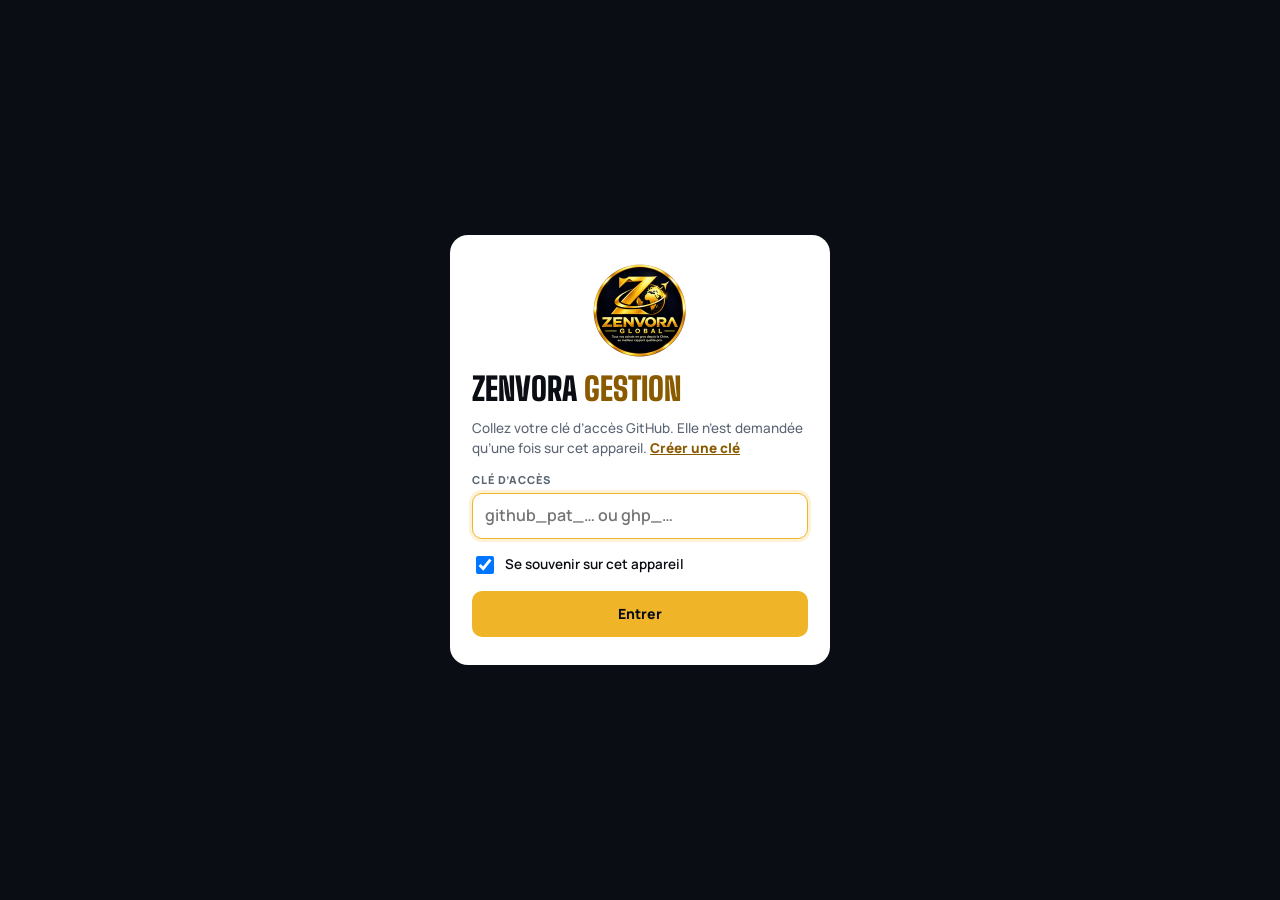
<file: gestion/index.html>
<!DOCTYPE html>
<html lang="fr">
<head>
<meta charset="utf-8">
<meta name="viewport" content="width=device-width, initial-scale=1, viewport-fit=cover">
<meta name="robots" content="noindex, nofollow">
<meta name="theme-color" content="#0B1828">
<title>Gestion — Zenvora Global</title>
<link rel="icon" href="../assets/img/favicon-64.png" type="image/png">
<link rel="manifest" href="manifest.webmanifest">
<link rel="apple-touch-icon" href="../assets/img/logo-192.png">
<meta name="apple-mobile-web-app-capable" content="yes">
<link rel="preconnect" href="https://fonts.googleapis.com">
<link rel="preconnect" href="https://fonts.gstatic.com" crossorigin>
<link href="https://fonts.googleapis.com/css2?family=Big+Shoulders+Display:wght@700;800;900&family=Manrope:wght@500;600;700;800&display=swap" rel="stylesheet">
<link rel="stylesheet" href="../assets/css/admin.css?v=5">
</head>
<body>

<!-- ================= CONNEXION ================= -->
<section class="login" id="login" hidden>
  <form class="login-card" id="loginForm">
    <img src="../assets/img/logo-192.png" alt="" width="96" height="96" style="margin:0 auto">
    <h1>Zenvora <span>Gestion</span></h1>
    <p id="loginHint">Espace réservé à l'administrateur.</p>
    <label class="f">
      <span id="loginLbl">Mot de passe</span>
      <input type="password" id="loginPass" autocomplete="current-password" required>
    </label>
    <label class="keep" id="keepWrap" hidden><input type="checkbox" id="loginKeep" checked> Se souvenir sur cet appareil</label>
    <button class="b b-main" type="submit" id="loginBtn">Entrer</button>
    <p class="err" id="loginErr" role="alert"></p>
  </form>
</section>

<!-- ================= APPLICATION ================= -->
<div class="app" id="app" hidden>
  <header class="top">
    <div class="top-brand"><img src="../assets/img/logo-192.png" alt="" width="32" height="32"><b>Gestion</b><span class="mode" id="modeTag"></span></div>
    <div class="top-act">
      <a class="b b-line b-sm" href="../index.html" target="_blank" rel="noopener">Voir le site</a>
      <button class="b b-ghost b-sm" type="button" id="logout">Quitter</button>
    </div>
  </header>

  <nav class="tabs" id="tabs" aria-label="Sections">
    <button type="button" data-tab="produits" aria-current="page"><svg viewBox="0 0 24 24"><path d="M3.5 7.5 12 3l8.5 4.5v9L12 21l-8.5-4.5z M3.5 7.5 12 12l8.5-4.5M12 12v9"/></svg>Produits</button>
    <button type="button" data-tab="rayons"><svg viewBox="0 0 24 24"><path d="M4 4h7v7H4zM13 4h7v7h-7zM4 13h7v7H4zM13 13h7v7h-7z"/></svg>Rayons</button>
    <button type="button" data-tab="reglages"><svg viewBox="0 0 24 24"><path d="M4 7h10M18 7h2M4 17h4M12 17h8"/><circle cx="16" cy="7" r="2"/><circle cx="10" cy="17" r="2"/></svg>Réglages</button>
    <button type="button" data-tab="demandes"><svg viewBox="0 0 24 24"><path d="M4 5h16v11H9l-5 4z"/></svg>Demandes</button>
  </nav>

  <main class="main">
    <!-- PRODUITS -->
    <section class="tab" id="tab-produits">
      <div class="bar">
        <input type="search" id="pSearch" placeholder="Rechercher un produit…" autocomplete="off">
        <select id="pCat"></select>
      </div>
      <div class="chips" id="pFilter">
        <button type="button" data-f="all" aria-pressed="true">Tous <i id="nAll"></i></button>
        <button type="button" data-f="featured" aria-pressed="false">★ Carrousel <i id="nFeat"></i></button>
        <button type="button" data-f="top" aria-pressed="false">En tête <i id="nTop"></i></button>
        <button type="button" data-f="hidden" aria-pressed="false">Masqués <i id="nHid"></i></button>
      </div>
      <p class="help" id="pHelp"></p>
      <p class="note-sync" id="syncNote" hidden>Chaque modification est enregistrée en ligne et visible sur le site public sous 5 minutes environ (immédiatement sur cet appareil).</p>
      <div class="plist" id="pList"></div>
      <button class="fab" type="button" id="pNew" aria-label="Ajouter un produit"><svg viewBox="0 0 24 24"><path d="M12 5v14M5 12h14"/></svg><span>Ajouter</span></button>
    </section>

    <!-- RAYONS -->
    <section class="tab" id="tab-rayons" hidden>
      <h2>Rayons</h2>
      <p class="help">Renommez, réordonnez ou ajoutez des rayons. Un rayon qui contient des produits ne peut pas être supprimé.</p>
      <div class="clist" id="cList"></div>
      <div class="row-add">
        <input type="text" id="cNew" placeholder="Nouveau rayon (ex. Pièces auto)" maxlength="40">
        <button class="b b-line" type="button" id="cAdd">Ajouter</button>
      </div>
      <button class="b b-main b-block" type="button" id="cSave">Enregistrer les rayons</button>
    </section>

    <!-- RÉGLAGES -->
    <section class="tab" id="tab-reglages" hidden>
      <h2>Réglages</h2>
      <form class="card-f" id="sForm">
        <label class="f">
          <span>Montant minimum d'une commande ($)</span>
          <input type="number" id="sMin" min="1" step="1" inputmode="numeric" required>
          <small>La quantité minimum de chaque produit est calculée à partir de ce montant (ex. 500 $ → produit à 1 $ = 500 pièces).</small>
        </label>
        <label class="f">
          <span>Taux : 1 $ = … FCFA</span>
          <input type="number" id="sRate" min="1" step="1" inputmode="numeric" required>
        </label>
        <label class="f">
          <span>Numéro WhatsApp des commandes</span>
          <input type="tel" id="sWa" placeholder="+86 …" required>
          <small>Format international, avec l'indicatif (ex. +86 138 0000 0000).</small>
        </label>
        <button class="b b-main b-block" type="submit">Enregistrer les réglages</button>
      </form>
      <div class="card-f danger">
        <h3>Catalogue de démonstration</h3>
        <p class="help" id="seedHelp"></p>
        <button class="b b-line b-block" type="button" id="seedBtn"></button>
      </div>
    </section>

    <!-- DEMANDES -->
    <section class="tab" id="tab-demandes" hidden>
      <h2>Demandes WhatsApp</h2>
      <p class="help" id="dHelp">Les commandes arrivent directement sur votre WhatsApp : chaque message contient le produit, la référence, la quantité, le total, le pays et la ville. Elles sont aussi notées dans l’onglet « Demandes » de votre Google Sheet quand Google est joignable.</p>
      <div class="dlist" id="dList"></div>
    </section>
  </main>
</div>

<!-- ================= FICHE D'ÉDITION ================= -->
<div class="sheet" id="sheet" hidden>
  <div class="sheet-bg" data-close></div>
  <form class="sheet-panel" id="eForm" novalidate>
    <div class="sheet-head">
      <button class="b b-ghost b-sm" type="button" data-close>Annuler</button>
      <b id="eTitle">Nouveau produit</b>
      <button class="b b-main b-sm" type="submit" id="eSave">Enregistrer</button>
    </div>
    <div class="sheet-body">
      <div class="f">
        <span>Photos <i>(la première est la photo principale)</i></span>
        <div class="photos" id="ePhotos"></div>
        <div class="photo-add">
          <label class="b b-line">
            <input type="file" id="eFiles" accept="image/*" multiple hidden>
            <svg viewBox="0 0 24 24"><path d="M4 7h3l2-2h6l2 2h3v12H4z"/><circle cx="12" cy="13" r="3.5"/></svg>Ajouter des photos
          </label>
          <div class="url-add"><input type="url" id="eUrl" placeholder="…ou coller l'adresse d'une photo"><button class="b b-ghost b-sm" type="button" id="eUrlAdd">OK</button></div>
        </div>
        <p class="up" id="eUp" hidden></p>
      </div>
      <label class="f"><span>Nom du produit *</span><input type="text" id="eName" maxlength="90" required></label>
      <div class="two">
        <label class="f"><span>Rayon *</span><select id="eCat" required></select></label>
        <label class="f"><span>Prix unitaire ($) *</span><input type="text" id="ePrice" inputmode="decimal" placeholder="ex. 1,80" required></label>
      </div>
      <p class="calc" id="eCalc"></p>
      <label class="f"><span>Quantité minimum <i>(facultatif)</i></span><input type="number" id="eMoq" min="0" step="1" inputmode="numeric"><small id="eMoqHelp"></small></label>
      <label class="f"><span>Accroche <i>(une ligne)</i></span><input type="text" id="eTag" maxlength="70" placeholder="ex. Coton, tailles S à XXL"></label>
      <label class="f"><span>Description</span><textarea id="eDesc" rows="4" maxlength="600"></textarea></label>
      <div class="sw-list">
        <label class="sw"><input type="checkbox" id="eFeat"><span></span><div><b>Dans le carrousel</b><small>Le ruban qui défile en haut du site</small></div></label>
        <label class="sw"><input type="checkbox" id="eTop"><span></span><div><b>En tête de la boutique</b><small>Affiché avant « Voir plus »</small></div></label>
        <label class="sw"><input type="checkbox" id="eActive"><span></span><div><b>Visible sur le site</b><small>Décochez pour masquer sans supprimer</small></div></label>
      </div>
      <p class="err" id="eErr" role="alert"></p>
      <button class="b b-danger b-block" type="button" id="eDel" hidden>Supprimer ce produit</button>
    </div>
  </form>
</div>

<div class="toast" id="toast" role="status" hidden></div>

<script src="../assets/js/config.js?v=5"></script>
<script src="../assets/js/products.js?v=5"></script>
<script src="../assets/js/store.js?v=9"></script>
<script src="../assets/js/admin.js?v=5"></script>
</body>
</html>
</file>
<file: assets/css/admin.css>
/* ZENVORA GLOBAL — espace de gestion (mobile d'abord) */
:root{
  --ink:#0A0D14; --ink-2:#141A26; --paper:#F3F0E9; --paper-2:#EAE5DA; --line:#DED7C9; --muted:#5B6573;
  --accent:#F0B429; --accent-ink:#8A5A00; --ok:#128C4B; --bad:#C62828;
  --f-d:"Big Shoulders Display", "Arial Narrow", Impact, sans-serif;
  --f:"Manrope", system-ui, -apple-system, "Segoe UI", sans-serif;
}
*,*::before,*::after{ box-sizing:border-box; }
html.locked{ overflow:hidden; }
body{ margin:0; background:var(--paper); color:var(--ink); font:500 15px/1.45 var(--f); -webkit-font-smoothing:antialiased; }
button,input,select,textarea{ font:inherit; color:inherit; }
button{ cursor:pointer; }
h1,h2,h3,p{ margin:0; }
img{ display:block; max-width:100%; }
svg{ width:20px; height:20px; fill:none; stroke:currentColor; stroke-width:1.8; stroke-linecap:round; stroke-linejoin:round; flex:none; }
[hidden]{ display:none !important; }
:focus-visible{ outline:2px solid var(--accent); outline-offset:2px; }

/* boutons */
.b{ display:inline-flex; align-items:center; justify-content:center; gap:8px; min-height:46px; padding:0 18px; border-radius:10px; border:0; font-weight:800; font-size:14px; text-decoration:none; color:inherit; background:none; }
.b:disabled{ opacity:.55; cursor:progress; }
.b-main{ background:var(--accent); color:var(--ink); }
.b-line{ border:1.5px solid var(--ink); background:#fff; }
.b-ghost{ background:transparent; }
.b-danger{ background:#fff; color:var(--bad); border:1.5px solid #F2C4C4; }
.b-sm{ min-height:38px; padding:0 12px; font-size:13px; }
.b-block{ width:100%; }
.err{ color:var(--bad); font-size:13px; font-weight:700; }
.err:empty{ display:none; }
.help{ font-size:13px; color:var(--muted); }
.empty{ padding:32px 12px; text-align:center; color:var(--muted); background:#fff; border:1px dashed var(--line); border-radius:12px; }

/* champs */
.f{ display:flex; flex-direction:column; gap:5px; }
.f > span{ font-size:11px; font-weight:800; letter-spacing:.08em; text-transform:uppercase; color:var(--muted); }
.f > span i{ text-transform:none; letter-spacing:0; font-weight:600; font-style:normal; }
.f small{ font-size:12px; color:var(--muted); }
input[type="text"], input[type="password"], input[type="number"], input[type="tel"], input[type="url"], input[type="search"], select, textarea{
  width:100%; min-height:46px; border:1.5px solid var(--line); border-radius:10px; background:#fff; padding:10px 12px; font-size:16px; font-weight:600; outline:0;
}
textarea{ resize:vertical; min-height:96px; line-height:1.45; }
input:focus, select:focus, textarea:focus{ border-color:var(--accent); box-shadow:0 0 0 3px rgba(240,180,41,.18); }

/* connexion */
.login{ min-height:100dvh; display:grid; place-items:center; padding:16px; background:var(--ink); }
.login-card{ width:min(380px, 100%); background:#fff; border-radius:18px; padding:28px 22px; display:flex; flex-direction:column; gap:14px; }
.login-card h1{ font:900 32px/1 var(--f-d); text-transform:uppercase; }
.login-card h1 span{ color:var(--accent-ink); }
.login-card p{ font-size:13.5px; color:var(--muted); }

/* barre du haut + onglets */
.top{ position:sticky; top:0; z-index:20; display:flex; align-items:center; justify-content:space-between; gap:10px; padding:10px 14px; background:var(--ink); color:#fff; }
.top-brand{ display:flex; align-items:center; gap:8px; }
.top-brand b{ font:900 22px/1 var(--f-d); text-transform:uppercase; }
.mode{ font-size:10.5px; font-weight:800; letter-spacing:.06em; text-transform:uppercase; padding:3px 7px; border-radius:6px; background:rgba(18,140,75,.25); color:#7EE2A8; }
.mode.demo{ background:rgba(240,180,41,.2); color:#FFB08F; }
.top-act{ display:flex; gap:6px; white-space:nowrap; }
.top .b-line{ background:transparent; color:#fff; border-color:rgba(255,255,255,.35); }
.top .b-ghost{ color:#C5D1DE; }
.tabs{
  position:fixed; z-index:20; left:0; right:0; bottom:0; display:grid; grid-template-columns:repeat(4, 1fr);
  background:#fff; border-top:1px solid var(--line); padding-bottom:env(safe-area-inset-bottom);
}
.tabs button{ display:flex; flex-direction:column; align-items:center; gap:2px; padding:8px 4px 9px; border:0; background:none; font-size:11.5px; font-weight:700; color:var(--muted); }
.tabs button[aria-current="page"]{ color:var(--ink); }
.tabs button[aria-current="page"] svg{ color:var(--accent); }
.main{ max-width:880px; margin:0 auto; padding:14px 14px 120px; }
.tab{ display:flex; flex-direction:column; gap:12px; }
.tab h2{ font:900 30px/1 var(--f-d); text-transform:uppercase; }
@media (min-width:900px){
  .tabs{ position:sticky; top:58px; bottom:auto; max-width:880px; margin:12px auto 0; border:1px solid var(--line); border-radius:12px; overflow:hidden; }
  .tabs button{ flex-direction:row; justify-content:center; gap:8px; padding:12px; font-size:14px; }
  .main{ padding-bottom:60px; }
}

/* produits */
.bar{ display:grid; grid-template-columns:1fr; gap:8px; }
@media (min-width:600px){ .bar{ grid-template-columns:1fr 220px; } }
.chips{ display:flex; gap:6px; overflow-x:auto; scrollbar-width:none; }
.chips button{ flex:none; display:inline-flex; align-items:center; gap:6px; height:36px; padding:0 12px; border-radius:999px; border:1px solid var(--line); background:#fff; font-weight:700; font-size:13px; }
.chips button i{ font-style:normal; font-size:11px; color:var(--muted); font-weight:800; }
.chips button[aria-pressed="true"]{ background:var(--ink); color:#fff; border-color:var(--ink); }
.chips button[aria-pressed="true"] i{ color:var(--accent); }
.plist{ display:flex; flex-direction:column; gap:6px; }
.prow{ display:flex; align-items:center; gap:6px; background:#fff; border:1px solid var(--line); border-radius:12px; padding:6px; }
.prow.off{ opacity:.55; }
.prow-main{ flex:1; min-width:0; display:flex; align-items:center; gap:10px; border:0; background:none; padding:0; text-align:left; }
.pimg{ width:56px; height:56px; border-radius:9px; overflow:hidden; background:var(--paper-2); flex:none; }
.pimg img{ width:100%; height:100%; object-fit:cover; }
.ptxt{ min-width:0; display:flex; flex-direction:column; }
.ptxt b{ font-size:14px; line-height:1.25; white-space:nowrap; overflow:hidden; text-overflow:ellipsis; }
.ptxt small{ font-size:11.5px; color:var(--muted); font-weight:600; white-space:nowrap; overflow:hidden; text-overflow:ellipsis; }
.pprice{ font:900 18px/1.1 var(--f-d); }
.pprice em{ font:600 11.5px var(--f); font-style:normal; color:var(--muted); }
.pact{ display:flex; gap:4px; }
.ic{ width:38px; height:38px; display:grid; place-items:center; border-radius:9px; border:1px solid var(--line); background:#fff; font-weight:900; font-size:15px; color:var(--muted); }
.ic:disabled{ opacity:.35; }
.ic[aria-pressed="true"]{ background:var(--ink); color:#fff; border-color:var(--ink); }
.ic.star[aria-pressed="true"]{ background:var(--accent); color:var(--ink); border-color:var(--accent); }
.ic.eye[aria-pressed="true"]{ background:#fff; color:var(--ok); border-color:#BFE3CD; }
.ic svg{ width:18px; height:18px; }
.fab{
  position:fixed; z-index:21; right:16px; bottom:calc(72px + env(safe-area-inset-bottom));
  display:inline-flex; align-items:center; gap:6px; height:52px; padding:0 18px 0 14px; border-radius:999px; border:0;
  background:var(--accent); color:var(--ink); font-weight:800; box-shadow:0 12px 28px -10px rgba(240,180,41,.8);
}
@media (min-width:900px){ .fab{ bottom:24px; right:24px; } }

/* rayons */
.clist{ display:flex; flex-direction:column; gap:6px; }
.crow{ display:flex; align-items:center; gap:6px; background:#fff; border:1px solid var(--line); border-radius:12px; padding:6px; }
.crow input{ flex:1; min-width:0; min-height:40px; }
.cmove{ display:flex; gap:4px; }
.cn{ min-width:28px; text-align:center; font-weight:800; font-size:13px; color:var(--muted); }
.row-add{ display:flex; gap:8px; }

/* réglages */
.card-f{ display:flex; flex-direction:column; gap:14px; background:#fff; border:1px solid var(--line); border-radius:14px; padding:16px; }
.card-f h3{ font:900 20px var(--f-d); text-transform:uppercase; }

/* demandes */
.dlist{ display:flex; flex-direction:column; gap:6px; }
.drow{ background:#fff; border:1px solid var(--line); border-radius:12px; padding:10px 12px; display:flex; flex-direction:column; gap:4px; }
.dtop, .dbot{ display:flex; justify-content:space-between; gap:10px; align-items:baseline; }
.dtop small, .dbot span{ font-size:12px; color:var(--muted); font-weight:600; }
.drow p{ font-size:13.5px; }
.dbot b{ font:900 20px var(--f-d); }

/* fiche d'édition */
.sheet{ position:fixed; inset:0; z-index:50; }
.sheet-bg{ position:absolute; inset:0; background:rgba(5,11,20,.55); }
.sheet-panel{ position:absolute; inset:0; display:flex; flex-direction:column; background:var(--paper); }
@media (min-width:760px){ .sheet-panel{ inset:4vh auto 4vh 50%; width:min(640px, 94vw); transform:translateX(-50%); border-radius:18px; overflow:hidden; } }
.sheet-head{ display:flex; align-items:center; justify-content:space-between; gap:8px; padding:10px 12px; background:#fff; border-bottom:1px solid var(--line); }
.sheet-head b{ font:900 18px var(--f-d); text-transform:uppercase; text-align:center; flex:1; white-space:nowrap; overflow:hidden; text-overflow:ellipsis; }
.sheet-body{ flex:1; overflow-y:auto; padding:14px 14px calc(30px + env(safe-area-inset-bottom)); display:flex; flex-direction:column; gap:14px; }
.two{ display:grid; grid-template-columns:1fr 1fr; gap:10px; }
.calc{ font-size:13px; color:var(--muted); background:#FFF6DE; border:1px solid #F2DA9C; border-radius:10px; padding:8px 10px; }
.calc:empty{ display:none; }
.calc b{ color:var(--ink); }
.photos{ display:grid; grid-template-columns:repeat(auto-fill, minmax(92px, 1fr)); gap:8px; }
.ph{ position:relative; aspect-ratio:1; border-radius:10px; overflow:hidden; background:var(--paper-2); }
.ph img{ width:100%; height:100%; object-fit:cover; }
.ph-main, .ph-first{ position:absolute; left:4px; bottom:4px; font-size:10.5px; font-weight:800; padding:3px 6px; border-radius:6px; border:0; }
.ph-main{ background:var(--accent); color:var(--ink); }
.ph-first{ background:rgba(255,255,255,.92); }
.ph-rm{ position:absolute; top:4px; right:4px; width:28px; height:28px; border-radius:50%; border:0; background:rgba(11,24,40,.8); color:#fff; font-size:17px; line-height:1; }
.photo-add{ display:flex; flex-direction:column; gap:8px; }
.photo-add label.b{ cursor:pointer; }
.url-add{ display:flex; gap:6px; }
.up{ font-size:13px; font-weight:700; color:var(--accent-ink); }
.sw-list{ display:flex; flex-direction:column; gap:2px; background:#fff; border:1px solid var(--line); border-radius:12px; padding:4px 12px; }
.sw{ position:relative; display:flex; align-items:center; gap:12px; padding:10px 0; cursor:pointer; }
.sw + .sw{ border-top:1px solid var(--line); }
.sw input{ position:absolute; opacity:0; }
.sw > span{ flex:none; width:44px; height:26px; border-radius:13px; background:var(--line); position:relative; transition:background .2s; }
.sw > span::after{ content:""; position:absolute; top:3px; left:3px; width:20px; height:20px; border-radius:50%; background:#fff; box-shadow:0 1px 3px rgba(0,0,0,.25); transition:transform .2s; }
.sw input:checked + span{ background:var(--ok); }
.sw input:checked + span::after{ transform:translateX(18px); }
.sw input:focus-visible + span{ outline:2px solid var(--accent); outline-offset:2px; }
.sw div{ display:flex; flex-direction:column; }
.sw b{ font-size:14px; }
.sw small{ font-size:12px; color:var(--muted); }

.toast{ position:fixed; z-index:80; left:50%; top:14px; transform:translateX(-50%); max-width:calc(100vw - 24px); padding:10px 16px; border-radius:10px; background:var(--ink); color:#fff; font-weight:700; font-size:14px; box-shadow:0 12px 30px -10px rgba(0,0,0,.5); }
.toast.bad{ background:var(--bad); }
.note-sync{ font-size:12.5px; font-weight:600; color:#5a4300; background:#FFF6DE; border:1px solid #F2DA9C; border-radius:10px; padding:8px 10px; }
.keep{ display:flex; align-items:center; gap:8px; font-size:13.5px; font-weight:600; }
.keep input{ width:18px; height:18px; }
.login-card a{ color:var(--accent-ink); font-weight:800; }
</file>
